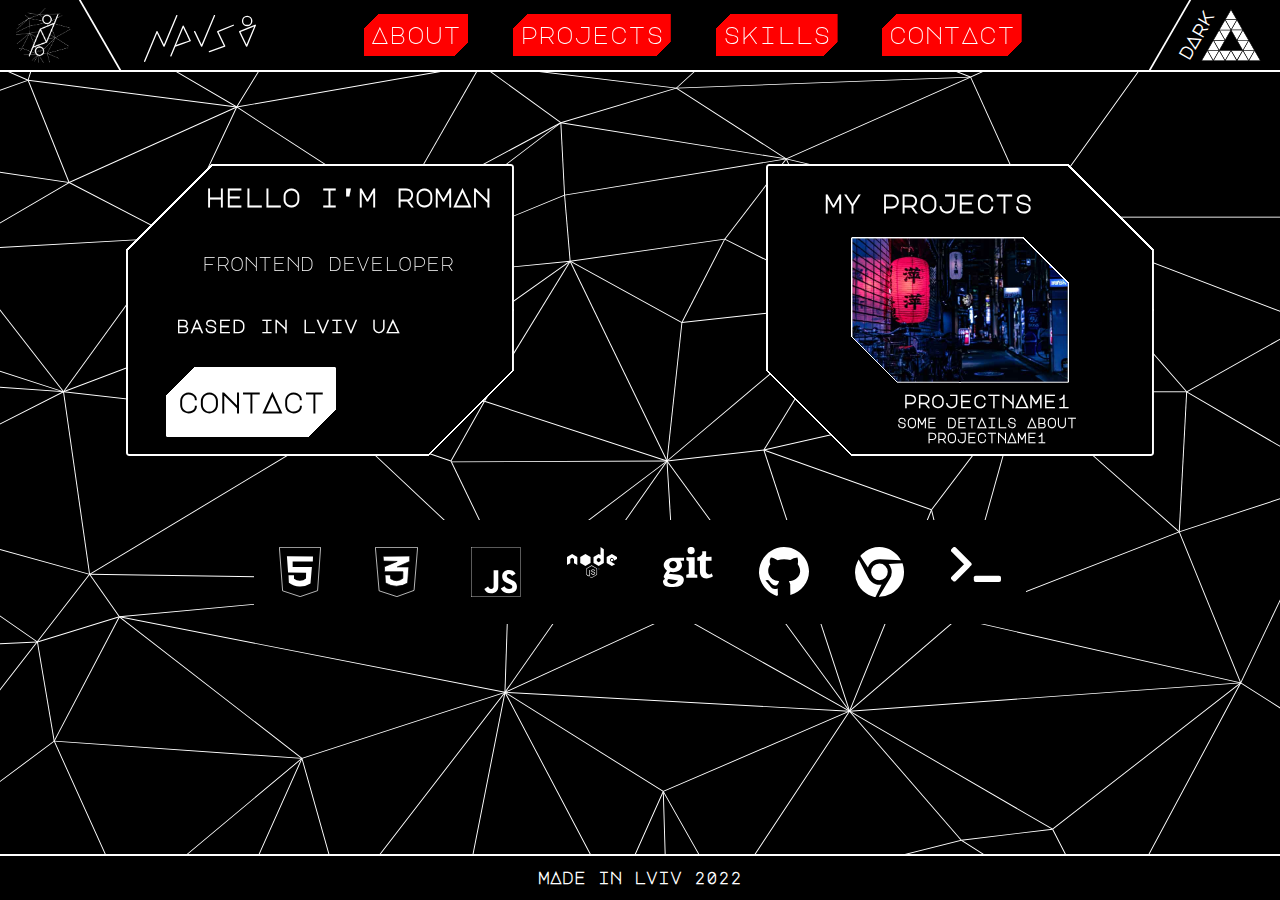
<file: index.html>
<!DOCTYPE html>
<html lang="en">
<head>
    <meta charset="UTF-8">
    <meta http-equiv="X-UA-Compatible" content="IE=edge">
    <meta name="viewport" content="width=device-width, initial-scale=1.0">
    <link href="https://fonts.googleapis.com/css2?family=Major+Mono+Display&display=swap" rel="stylesheet">
    <link href="https://fonts.googleapis.com/css2?family=IBM+Plex+Mono:ital,wght@0,100;0,200;0,300;0,400;0,500;0,600;0,700;1,100;1,200;1,300;1,400;1,500;1,600;1,700&display=swap" rel="stylesheet">
    <link href="https://fonts.googleapis.com/css2?family=Space+Mono:ital,wght@0,400;0,700;1,400;1,700&display=swap" rel="stylesheet">
    <link rel="stylesheet" href="resources/styles/normalize.css">
    <link rel="stylesheet" href="resources/styles/styles.css">
    <link rel="shortcut icon" href="resources/images/portfolio-triangle-05.svg"/>
    <title>navsi</title>
    <script src="https://ajax.googleapis.com/ajax/libs/jquery/3.6.0/jquery.min.js"></script>
    <script src="scripts/script.js" defer></script>

</head>
<body>

    <!--      HEADER      -->
  <header class="theme-background">
       <!--      LOGO      -->
    <div class="logo-container">
        <a href="#"><div class="logo"></div></a>
        <div id="border-left" class="border-left"></div>
        
        <!-- <h1 class="title">nAVsi</h1> -->
        <div class="logo-title"></div>
    </div>
    <!--      NAVIGATION      -->
    <nav>
        <div id="menu" class="theme-background menu corner-box-menu">
            <div  class="menu-button-container">
                <a class="menu-button buttons corner-nav" style="--top-left:10px; --bottom-right: 10px" ><div class="hamburger"></div>	&nbspmenu</a>
                <!-- <div class="arrow-down"></div> -->
            </div>
            
            <a class="buttons corner-nav" style="--top-left:10px; --bottom-right: 10px"" href="#">About</a>
            <a id="test" class="buttons corner-nav" style="--top-left:10px; --bottom-right: 10px" href="./projects.html">projects</a>
            <a id="skills-button-main" class="buttons corner-nav" style="--top-left:10px; --bottom-right: 10px"" href="#skills-panel">skills</a>
            <a class="buttons corner-nav" style="--top-left:10px; --bottom-right: 10px"" href="./contact.html">contAct</a>
            <!-- <a class="button" href="#">About</a>
            <a class="button" href="#">projects</a>
            <a class="button" href="#">skills</a>
            <a class="button"href="#">contAct</a> -->
        </div>    
    </nav>
   <div>

       <!-- THEME SWITCH -->

        <div class="switch-container">
            <div id="border-right" class="border-right"></div>
            <h2 id="switch-title" class="switch-title">dArk</h2>
            <div id="switch" class="switch"></div>
        </div>
    </div>
  </header>

<!--      MAIN SECTION      -->

  <main>
    
        <div class="boxes">

            <!--      ABOUT      -->

            <div class="theme-background box about corner-box" style="--top-left: 25%; --bottom-right: 25%">
                <h1>hello i'm <span class="dissapear">romAn</span></h1>
                <h2>frontend developer </h2>
                <h3 class="based">based in lviv uA</h3>
                <a  id="inline" class="contact corner-button" style="--top-left:var(--corner);--bottom-right:var(--corner)"  href="#"><h3>contAct</h3></a>
            </div>

            <!--      PROJECTS      -->

            <div class="theme-background box projects corner-box" style="--top-right:25%; --bottom-left: 25%">
                <h2><strong>my projects</strong></h2>
                <div class="projects-container">
                    <div class="pr-arrow left-arrow" id="left-arrow"></div>
                    <div class="project-image-container corner-box"style="--top-right:25%; --bottom-left: 25%">
                        
                        <div class="previous-project"></div>
                       

                            <!--      PROJECTS COLLECTION      -->

                            <a id="link-1" href="#"><div id="pr-1"class="current-project-image corner-box" ></div></a>
                            <a id="link-2" class="hide" href="#"><div id="pr-2" ></div></a>
                            <a id="link-3" class="hide" href="#"><div id="pr-3"></div></a>
                            <a id="link-4" class="hide" href="#"><div id="pr-4"></div></a>
                            <a id="link-5" class="hide" href="#"><div id="pr-5"></div></a>
                        
                        <div class="next-project"></div>
                    </div>
                    <div class="pr-arrow right-arrow" id="right-arrow"></div>
                </div>
                    <!--      PROJECTS NAME & DESCRIPTION      -->
                <div class="text-container">
                     <h3 id="name-1" class="curr-name"><a href="#">projectnAme1</a></h3>
                     <h5 id="desc-1" class="curr-description">some detAils About projectnAme1</h5>
                     <h3 id="name-2" class="hide"><a href="#">projectnAme2</a></h3>
                     <h5 id="desc-2" class="hide">some detAils About projectnAme2</h5>
                     <h3 id="name-3" class="hide"><a href="#">projectnAme3</a></h3>
                     <h5 id="desc-3" class="hide">some detAils About projectnAme3</h5>
                     <h3 id="name-4" class="hide"><a href="#">projectnAme4</a></h3>
                     <h5 id="desc-4" class="hide">some detAils About projectnAme4</h5>
                     <h3 id="name-5" class="hide"><a href="#">projectnAme5</a></h3>
                     <h5 id="desc-5" class="hide">some detAils About projectnAme5</h5>
                    </div>
            </div>
        </div>
    
    <!--      SKILLS      -->
<div class="skills-padding">
         <section class="skills theme-background " id="skills-panel">
            <div class="skill sk-html"></div>
            <div class="skill sk-css"></div>
            <div class="skill sk-js"></div>
            <div class="skill sk-node"></div>
            <div class="skill sk-git"></div>
            <div class="skill sk-github"></div>
            <div class="skill sk-chrome"></div>
            <div class="skill sk-terminal"></div>
         </section>
</div>
</main>    












        <!-- <div class="lines line-1"></div>
        <div class="backline line-1-anim" ></div>
        <div class="lines line-transparent"></div>
    </div>
    <div id="container">
        <div class="box"></div>
        <div class="box"></div>
        <div class="box"></div>
        <div class="box" id="boxie"></div> 
    </div>
 -->
 <footer class=" theme-background ">
    <h4>mAde in lviv 2022</h4>
</footer>
</body>


</html>
</file>
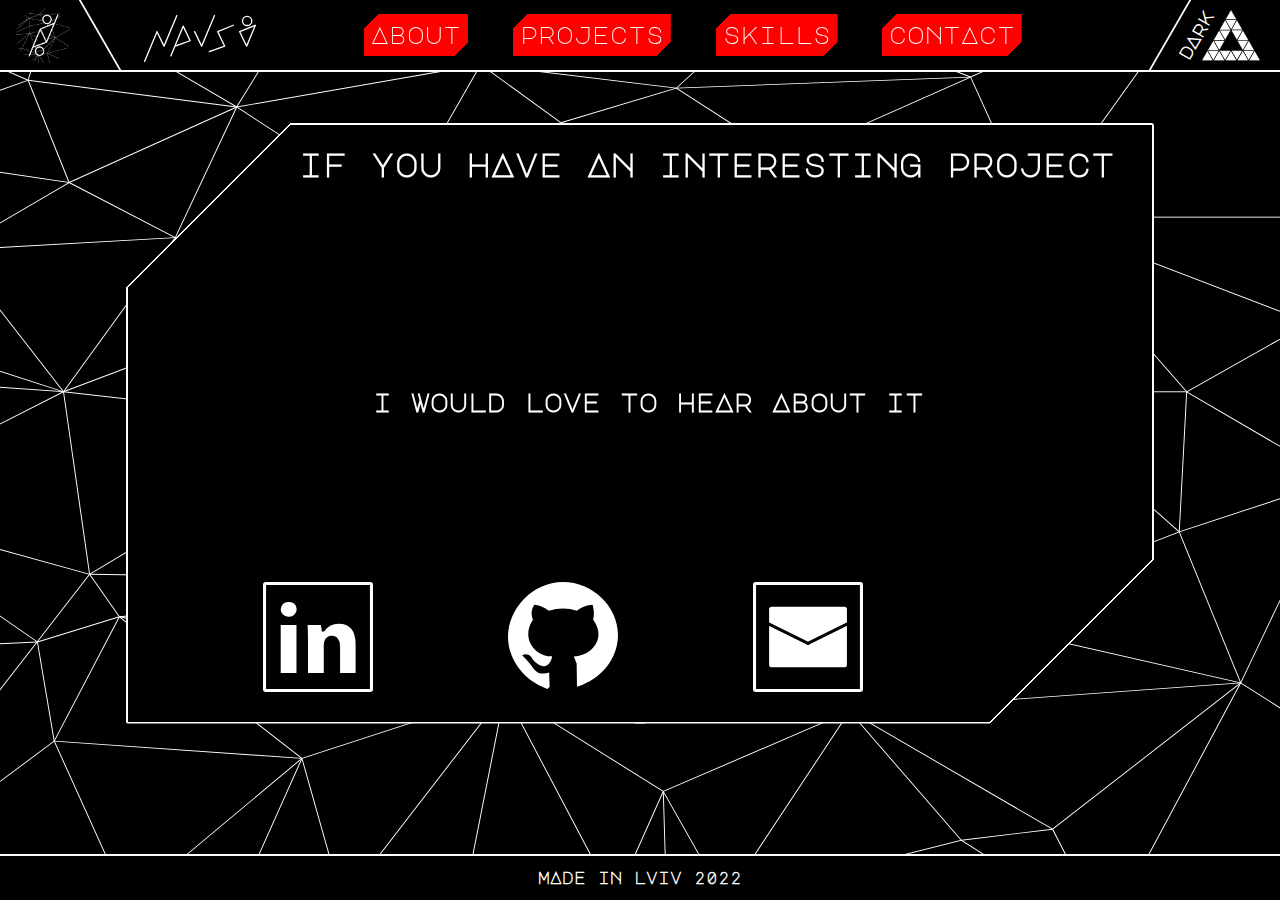
<file: contact.html>
<!DOCTYPE html>
<html lang="en">
<head>
    <meta charset="UTF-8">
    <meta http-equiv="X-UA-Compatible" content="IE=edge">
    <meta name="viewport" content="width=device-width, initial-scale=1.0">
    <link href="https://fonts.googleapis.com/css2?family=Major+Mono+Display&display=swap" rel="stylesheet">
    <link href="https://fonts.googleapis.com/css2?family=IBM+Plex+Mono:ital,wght@0,100;0,200;0,300;0,400;0,500;0,600;0,700;1,100;1,200;1,300;1,400;1,500;1,600;1,700&display=swap" rel="stylesheet">
    <link href="https://fonts.googleapis.com/css2?family=Space+Mono:ital,wght@0,400;0,700;1,400;1,700&display=swap" rel="stylesheet">
    <link rel="stylesheet" href="resources/styles/normalize.css">
    <link rel="stylesheet" href="resources/styles/styles.css">
    <link rel="shortcut icon" href="resources/images/portfolio-triangle-05.svg"/>
    <title>Contact</title>
    <script src="https://ajax.googleapis.com/ajax/libs/jquery/3.6.0/jquery.min.js"></script>
    <script src="scripts/script.js" defer></script>

</head>
<body>

    <!--      HEADER      -->
  <header>
       <!--      LOGO      -->
    <div class="logo-container">
        <a href="./index.html"><div class="logo"></div></a>
        <div id="border-left" class="border-left"></div>
        
        <!-- <h1 class="title">nAVsi</h1> -->
        <div class="logo-title"></div>
    </div>
    <!--      NAVIGATION      -->
    <nav>
        <div id="menu" class="menu corner-box-menu">
            <div  class="menu-button-container">
                <a class="menu-button buttons corner-nav" style="--top-left:10px; --bottom-right: 10px" ><div class="hamburger"></div>	&nbspmenu</a>
                <!-- <div class="arrow-down"></div> -->
            </div>
            
            <a class="buttons corner-nav" style="--top-left:10px; --bottom-right: 10px"" href="./index.html">About</a>
            <a class="buttons corner-nav" style="--top-left:10px; --bottom-right: 10px" href="./projects.html">projects</a>
            <a id="skills-button-projects" class="buttons corner-nav" style="--top-left:10px; --bottom-right: 10px"" href="./index.html">skills</a>
            <a class="buttons corner-nav" style="--top-left:10px; --bottom-right: 10px"" href="#">contAct</a>
            <!-- <a class="button" href="#">About</a>
            <a class="button" href="#">projects</a>
            <a class="button" href="#">skills</a>
            <a class="button"href="#">contAct</a> -->
        </div>    
    </nav>
   <div>

       <!-- THEME SWITCH -->

       <div class="switch-container">
        <div id="border-right" class="border-right"></div>
        <h2 id="switch-title" class="switch-title">dArk</h2>
        <div id="switch" class="switch"></div>
    </div>
    </div>
  </header>

<!--      MAIN SECTION      -->

  <main class="contact-main">
    <div class="margin"> </div>
    <div class="contact-box corner-box" style="--top-left: 20%; --bottom-right: 20%">
        <h1>if you hAve An interesting project</h1>
        <h2>i would love to heAr About it</h2>

        <div class="contact-container">
            <a href="#"><div class="contact-box-image linked-in"></div></a>
            <a href="https://github.com/kutsen-rom"><div id="github-link" class="contact-box-image sk-github"></div></a>
            <a href="#"><div class="contact-box-image mail"></div></a>
        </div>
    </div>
    
     
   
</main>    

<footer class="contact-footer">
    <h4>mAde in lviv 2022</h4>
</footer>









</body>
</html>
</file>
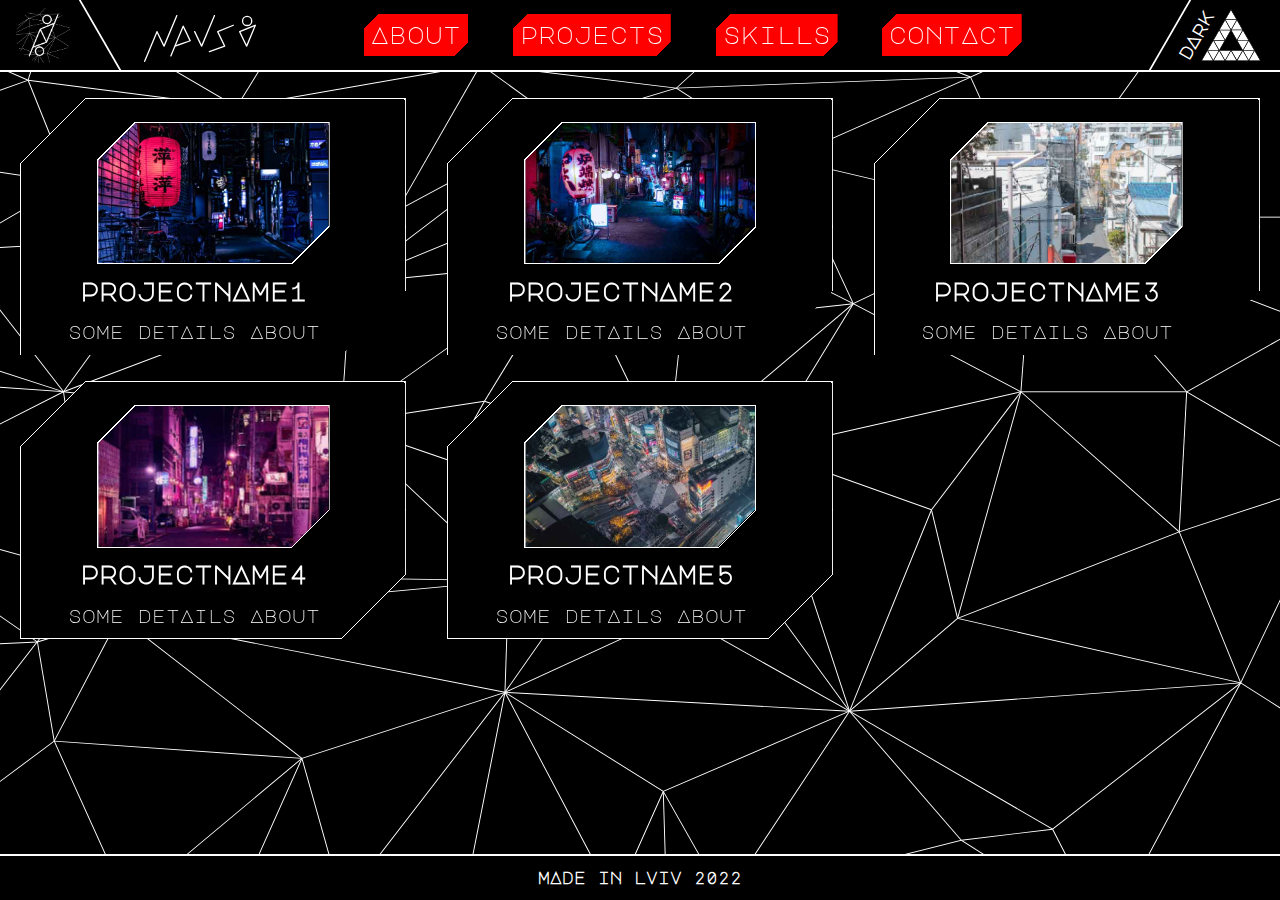
<file: projects.html>
<!DOCTYPE html>
<html lang="en">
<head>
    <meta charset="UTF-8">
    <meta http-equiv="X-UA-Compatible" content="IE=edge">
    <meta name="viewport" content="width=device-width, initial-scale=1.0">
    <link href="https://fonts.googleapis.com/css2?family=Major+Mono+Display&display=swap" rel="stylesheet">
    <link href="https://fonts.googleapis.com/css2?family=IBM+Plex+Mono:ital,wght@0,100;0,200;0,300;0,400;0,500;0,600;0,700;1,100;1,200;1,300;1,400;1,500;1,600;1,700&display=swap" rel="stylesheet">
    <link href="https://fonts.googleapis.com/css2?family=Space+Mono:ital,wght@0,400;0,700;1,400;1,700&display=swap" rel="stylesheet">
    <link rel="stylesheet" href="resources/styles/normalize.css">
    <link rel="stylesheet" href="resources/styles/styles.css">
    <link rel="shortcut icon" href="resources/images/portfolio-triangle-05.svg"/>
    <title>Projects</title>
    <script src="scripts/script.js" defer></script>
   
</head>
<body>
      <!--      HEADER      -->
  <header class=" theme-background ">
    <!--      LOGO      -->
 <div class="logo-container">
     <a href="./index.html"><div class="logo"></div></a>
     <div id="border-left" class="border-left"></div>
     
     <!-- <h1 class="title">nAVsi</h1> -->
     <div id="skills-panel" class="logo-title"></div>
 </div>
 <!--      NAVIGATION      -->
<nav>
    <div id="menu" class="menu corner-box-menu">
        <div  class="menu-button-container">
            <a class="menu-button buttons corner-nav" style="--top-left:10px; --bottom-right: 10px" ><div class="hamburger"></div>	&nbspmenu</a>
            <!-- <div class="arrow-down"></div> -->
        </div>
        
        <a class="buttons corner-nav" style="--top-left:10px; --bottom-right: 10px"" href="./index.html">About</a>
        <a class="buttons corner-nav" style="--top-left:10px; --bottom-right: 10px" href="#">projects</a>
        <a id="skills-button-projects" class="buttons corner-nav" style="--top-left:10px; --bottom-right: 10px"" href="./index.html">skills</a>
        <a class="buttons corner-nav" style="--top-left:10px; --bottom-right: 10px"" href="./contact.html">contAct</a>
        <!-- <a class="button" href="#">About</a>
        <a class="button" href="#">projects</a>
        <a class="button" href="#">skills</a>
        <a class="button"href="#">contAct</a> -->
    </div>    
</nav>
<div>

    <!-- THEME SWITCH -->

    <div class="switch-container">
        <div id="border-right" class="border-right"></div>
        <h2 id="switch-title" class="switch-title">dArk</h2>
        <div id="switch" class="switch"></div>
    </div>
 </div>
</header>


    <main>
        <div  class="projects-main-section">
        <div class=" theme-background pr-page-box corner-box-projects" style="--top-left: 20%; --bottom-right: 20%"">
            <div class="pr-page-container corner-box-project">
                <a href="#">
                    <div id="pr-1"class="current-project-image corner-box" ></div>
                    
               </a>
            </div>
            <a href="#"><h2>projectnAme1</h2></a>
                    <h3>some detAils About </h3>
        </div>

        <div class=" theme-background pr-page-box corner-box-projects" style="--top-left: 20%; --bottom-right: 20%"">
            <div class="pr-page-container corner-box-project">
                <a href="#">
                    <div id="pr-2"class="current-project-image corner-box" ></div>
                    
               </a>
            </div>
            <a href="#"><h2>projectnAme2</h2></a>
                    <h3>some detAils About </h3>
        </div>

        <div class=" theme-background pr-page-box corner-box-projects" style="--top-left: 20%; --bottom-right: 20%"">
            <div class="pr-page-container corner-box-project">
                <a href="#">
                    <div id="pr-3"class="current-project-image corner-box" ></div>
                    
               </a>
            </div>
            <a href="#"><h2>projectnAme3</h2></a>
                    <h3>some detAils About </h3>
        </div>

        <div class=" theme-background pr-page-box corner-box-projects" style="--top-left: 20%; --bottom-right: 20%"">
            <div class="pr-page-container corner-box-project">
                <a href="#">
                    <div id="pr-4"class="current-project-image corner-box" ></div>
                    
               </a>
            </div>
            <a href="#"><h2>projectnAme4</h2></a>
                    <h3>some detAils About </h3>
        </div>

        <div class=" theme-background pr-page-box corner-box-projects" style="--top-left: 20%; --bottom-right: 20%"">
            <div class="pr-page-container corner-box-project">
                <a href="#">
                    <div id="pr-5"class="current-project-image corner-box" ></div>
                    
               </a>
            </div>
            <a href="#"><h2>projectnAme5</h2></a>
                    <h3>some detAils About </h3>
        </div>

<!--      HIDDEN      -->

        <div class=" theme-background hidden pr-page-box corner-box-projects" style="--top-left: 20%; --bottom-right: 20%">
            <div class="pr-page-container corner-box">
                <a href="#">
                    <div id="pr-5"class="current-project-image corner-box" ></div>
                    
               </a>
            </div>
            <a href="#"><h2>projectnAme5</h2></a>
                    <h3>some detAils About </h3>
        </div>

    </div>




        

         <!-- <div class="pr-page-container">
             <a id="link-1" href="#">
                 <div id="pr-1"class="current-project-image corner-box" ></div>
                 <h2>projectnAme1</h2>
            </a>
        </div> -->
         <!-- <div class="pr-page-container"><a id="link-2"  href="#"><div class="current-project-image" id="pr-2" ></div></a></div>
         <div class="pr-page-container"><a id="link-3"  href="#"><div class="current-project-image" id="pr-3"></div></a></div>
         <div class="pr-page-container"><a id="link-4"  href="#"><div class="current-project-image" id="pr-4"></div></a></div>
         <div class="pr-page-container"><a id="link-5"  href="#"><div class="current-project-image" id="pr-5"></div></a></div> -->

    </main>


    <footer class=" theme-background ">
        <h4>mAde in lviv 2022</h4>
    </footer>

</body>
</html>
</file>
<file: resources/styles/styles.css>
/* html {
    cursor: url("../images/curosr-classic-1-06.cur"), default;
} */
html {
    --main-color: black;
    --secondary-color: white;
}

html[data-theme="light"] {
    --main-color: white;
    --secondary-color: black;
}

html[data-theme="gold"] {
    --main-color: black;
    --secondary-color: #DBA828;
}

html,
body {
  height: 100%;
--corner: 20px;
}

:target {
    scroll-margin-top: 70px;
}

*::selection {
    background: var(--secondary-color);
    color: var(--main-color);
}

::-webkit-scrollbar {
    background-color: var(--main-color);
}

::-webkit-scrollbar-thumb {
    border: 1px solid var(--secondary-color);
    border-right: 2px solid var(--secondary-color); 
}

::-webkit-scrollbar-thumb:hover {
    border: 2px solid var(--secondary-color);
    border-right: 3px solid var(--secondary-color);
}

::-webkit-scrollbar-thumb:active {
    border: 1px solid var(--secondary-color);
    border-right: 2px solid var(--secondary-color);
}

body {
    /* background-attachment: fixed; */
    font-family: 'Major Mono Display', monospace;
    color: var(--secondary-color);
    display: flex;
    flex-direction: column;
    background-image: url(../images/background-12.svg);
    background-repeat: no-repeat;
    background-position: center;
    background-size: 120%;
    color: var(--secondary-color); 
    animation: background 300s infinite linear;
    }

header {
    height: 70px;
    background-color: var(--main-color);
    border-bottom: 2px solid var(--secondary-color);
    display: flex;
    align-items: center;
    justify-content: space-between;
    position: sticky;
    top: 0;
    z-index: 1;
}

footer {
    background-color: var(--main-color);
    border-top: 2px solid var(--secondary-color);
    padding: 1% 0;
    margin-top: auto;
}

nav {
    width: 100%;
    margin-right: 10.5%;
    font-size: 2rem;
    display: flex;
    justify-content: space-around;
}

.menu {
    width: 83%;
    display: flex;
    align-items: center;
    justify-content: space-around;
    height: 100%;
}

.menu-button{
    display: none;
}

.arrow-down {
    background-image: url(../images/arrow-down-classic-36.svg);
    width: 10px;
    height: 10px;
    background-repeat: no-repeat;
}
    
h1, h2, h4, h5, h6{
    text-align: center;
}

h4 {
    margin: 0;
}

h1 {
    margin-left: 5rem;
    font-size: 2rem;
}

main h2 {
    margin-top: 2.5rem;
    font-size: 1.6rem;
    margin-left: 1rem;
}

.based {
    margin-top: 2.5rem;
    margin-left: 3rem;
}

.projects h2 {
    font-size: 2rem;
    margin: 1rem 4rem 0 0;
}
h2 {
    font-weight: 400;
}

a {
    text-decoration: none;
    color: var(--secondary-color);
}

.title {
    font-size: 3rem;
}

.boxes {
    height: 30vw;
    width: 100%;
    display: flex;
    justify-content: space-around;
    align-items: flex-end;
    flex-wrap: wrap;
}

.boxes-container {
    display: flex;
}

.logo-container {
    display: flex;
    align-items: center;
    width: 20%;
    height: 70px;  
}

/*    EXPERIMENTAL  CORNERS   */
.corner-nav {
    --all:0px;
    --b: var(--secondary-color);
 
    background:
       linear-gradient( 135deg, var(--b) 0 calc(var(--top-left,var(--all)) + 0px)    ,transparent 0) top left    /50% 50%,
       var(--img,red);
    background-origin:border-box;
    background-repeat:no-repeat;
    -webkit-mask:
       linear-gradient(  45deg, transparent 0 var(--bottom-left,var(--all)) ,var(--secondary-color) 0) bottom left,
       linear-gradient( -45deg, transparent 0 var(--bottom-right,var(--all)),var(--secondary-color) 0) bottom right,
       linear-gradient( 135deg, transparent 0 var(--top-left,var(--all))    ,var(--secondary-color) 0) top left,
       linear-gradient(-135deg, transparent 0 var(--top-right,var(--all))   ,var(--secondary-color) 0) top right;
       mask:
       linear-gradient(  45deg, transparent 0 var(--bottom-left,var(--all)) ,var(--secondary-color) 0) bottom left,
       linear-gradient( -45deg, transparent 0 var(--bottom-right,var(--all)),var(--secondary-color) 0) bottom right,
       linear-gradient( 135deg, transparent 0 var(--top-left,var(--all))    ,var(--secondary-color) 0) top left,
       linear-gradient(-135deg, transparent 0 var(--top-right,var(--all))   ,var(--secondary-color) 0) top right;
     -webkit-mask-size:50.5% 50.5%;
     mask-size:50.5% 50.5%;
     -webkit-mask-repeat:no-repeat;
     mask-repeat:no-repeat;
}

.corner-button {
        --all:0px;
        --b: var(--secondary-color); 
        background:
          
           linear-gradient( -45deg, var(--b) 0 calc(var(--bottom-right,var(--all)) + 1px),transparent 0) bottom right/50% 50%,
           linear-gradient( 135deg, var(--b) 0 calc(var(--top-left,var(--all)) + 2.5px)    ,transparent 0) top left    /50% 50%,
          
           var(--img,red);
        background-origin:border-box;
        background-repeat:no-repeat;
        -webkit-mask:
           linear-gradient(  45deg, transparent 0 var(--bottom-left,var(--all)) ,var(--secondary-color) 0) bottom left,
           linear-gradient( -45deg, transparent 0 var(--bottom-right,var(--all)),var(--secondary-color) 0) bottom right,
           linear-gradient( 135deg, transparent 0 var(--top-left,var(--all))    ,var(--secondary-color) 0) top left,
           linear-gradient(-135deg, transparent 0 var(--top-right,var(--all))   ,var(--secondary-color) 0) top right;
           mask:
           linear-gradient(  45deg, transparent 0 var(--bottom-left,var(--all)) ,var(--secondary-color) 0) bottom left,
           linear-gradient( -45deg, transparent 0 var(--bottom-right,var(--all)),var(--secondary-color) 0) bottom right,
           linear-gradient( 135deg, transparent 0 var(--top-left,var(--all))    ,var(--secondary-color) 0) top left,
           linear-gradient(-135deg, transparent 0 var(--top-right,var(--all))   ,var(--secondary-color) 0) top right;
         -webkit-mask-size:50.5% 50.5%;
         mask-size:50.5% 50.5%;
         -webkit-mask-repeat:no-repeat;
         mask-repeat:no-repeat;
  }

  .corner-box {
    --all:0px;
    --b:var(--secondary-color);
    
    background:
       linear-gradient(  45deg, var(--b) 0 calc(var(--bottom-left,var(--all)) + 2px) ,transparent 0) bottom left /50% 50%,
       linear-gradient( -45deg, var(--b) 0 calc(var(--bottom-right,var(--all)) + 2px),transparent 0) bottom right/50% 50%,
       linear-gradient( 135deg, var(--b) 0 calc(var(--top-left,var(--all)) + 2.5px)    ,transparent 0) top left    /50% 50%,
       linear-gradient(-135deg, var(--b) 0 calc(var(--top-right,var(--all)) + 2.5px)   ,transparent 0) top right   /50% 50%,
       var(--img,var(--main-color));
    background-origin:border-box;
    background-repeat:no-repeat;
    -webkit-mask:
       linear-gradient(  45deg, transparent 0 var(--bottom-left,var(--all)) ,var(--secondary-color) 0) bottom left,
       linear-gradient( -45deg, transparent 0 var(--bottom-right,var(--all)),var(--secondary-color) 0) bottom right,
       linear-gradient( 135deg, transparent 0 var(--top-left,var(--all))    ,var(--secondary-color) 0) top left,
       linear-gradient(-135deg, transparent 0 var(--top-right,var(--all))   ,var(--secondary-color) 0) top right;
       mask:
       linear-gradient(  45deg, transparent 0 var(--bottom-left,var(--all)) ,var(--secondary-color) 0) bottom left,
       linear-gradient( -45deg, transparent 0 var(--bottom-right,var(--all)),var(--secondary-color) 0) bottom right,
       linear-gradient( 135deg, transparent 0 var(--top-left,var(--all))    ,var(--secondary-color) 0) top left,
       linear-gradient(-135deg, transparent 0 var(--top-right,var(--all))   ,var(--secondary-color) 0) top right;
     -webkit-mask-size:50.5% 50.5%;
     mask-size:50.5% 50.5%;
     -webkit-mask-repeat:no-repeat;
     mask-repeat:no-repeat;
  }

  .corner-box-projects {
    --all:0px;
    --b:var(--secondary-color);
    
    background:
       linear-gradient(  45deg, var(--b) 0 calc(var(--bottom-left,var(--all)) + 2px) ,transparent 0) bottom left /50% 50%,
       linear-gradient( -45deg, var(--b) 0 calc(var(--bottom-right,var(--all)) + 1px),transparent 0) bottom right/50% 50%,
       linear-gradient( 135deg, var(--b) 0 calc(var(--top-left,var(--all)) + 1.5px)    ,transparent 0) top left    /50% 50%,
       linear-gradient(-135deg, var(--b) 0 calc(var(--top-right,var(--all)) + 2.5px)   ,transparent 0) top right   /50% 50%,
       var(--img,var(--main-color));
    background-origin:border-box;
    background-repeat:no-repeat;
    -webkit-mask:
       linear-gradient(  45deg, transparent 0 var(--bottom-left,var(--all)) ,var(--secondary-color) 0) bottom left,
       linear-gradient( -45deg, transparent 0 var(--bottom-right,var(--all)),var(--secondary-color) 0) bottom right,
       linear-gradient( 135deg, transparent 0 var(--top-left,var(--all))    ,var(--secondary-color) 0) top left,
       linear-gradient(-135deg, transparent 0 var(--top-right,var(--all))   ,var(--secondary-color) 0) top right;
       mask:
       linear-gradient(  45deg, transparent 0 var(--bottom-left,var(--all)) ,var(--secondary-color) 0) bottom left,
       linear-gradient( -45deg, transparent 0 var(--bottom-right,var(--all)),var(--secondary-color) 0) bottom right,
       linear-gradient( 135deg, transparent 0 var(--top-left,var(--all))    ,var(--secondary-color) 0) top left,
       linear-gradient(-135deg, transparent 0 var(--top-right,var(--all))   ,var(--secondary-color) 0) top right;
     -webkit-mask-size:50.5% 50.5%;
     mask-size:50.5% 50.5%;
     -webkit-mask-repeat:no-repeat;
     mask-repeat:no-repeat;
  }

  .corner-box-project {
    --all:0px;
    --b:var(--secondary-color);
    
    background:
       linear-gradient(  45deg, var(--b) 0 calc(var(--bottom-left,var(--all)) + 2px) ,transparent 0) bottom left /50% 50%,
       linear-gradient( -45deg, var(--b) 0 calc(var(--bottom-right,var(--all)) + 1px),transparent 0) bottom right/50% 50%,
       linear-gradient( 135deg, var(--b) 0 calc(var(--top-left,var(--all)) + 2px)    ,transparent 0) top left    /50% 50%,
       linear-gradient(-135deg, var(--b) 0 calc(var(--top-right,var(--all)) + 2.5px)   ,transparent 0) top right   /50% 50%,
       var(--img,var(--main-color));
    background-origin:border-box;
    background-repeat:no-repeat;
    -webkit-mask:
       linear-gradient(  45deg, transparent 0 var(--bottom-left,var(--all)) ,var(--secondary-color) 0) bottom left,
       linear-gradient( -45deg, transparent 0 var(--bottom-right,var(--all)),var(--secondary-color) 0) bottom right,
       linear-gradient( 135deg, transparent 0 var(--top-left,var(--all))    ,var(--secondary-color) 0) top left,
       linear-gradient(-135deg, transparent 0 var(--top-right,var(--all))   ,var(--secondary-color) 0) top right;
       mask:
       linear-gradient(  45deg, transparent 0 var(--bottom-left,var(--all)) ,var(--secondary-color) 0) bottom left,
       linear-gradient( -45deg, transparent 0 var(--bottom-right,var(--all)),var(--secondary-color) 0) bottom right,
       linear-gradient( 135deg, transparent 0 var(--top-left,var(--all))    ,var(--secondary-color) 0) top left,
       linear-gradient(-135deg, transparent 0 var(--top-right,var(--all))   ,var(--secondary-color) 0) top right;
     -webkit-mask-size:50.5% 50.5%;
     mask-size:50.5% 50.5%;
     -webkit-mask-repeat:no-repeat;
     mask-repeat:no-repeat;
  }

  .corner-box-menu {
    --all:0px;
    /* --b:var(--main-color); */

    background:
       linear-gradient(  45deg, var(--b) 0 calc(var(--bottom-left,var(--all)) + 2px) ,transparent 0) bottom left /50% 50%,
       linear-gradient( -45deg, var(--b) 0 calc(var(--bottom-right,var(--all)) + 1px),transparent 0) bottom right/50% 50%,
       linear-gradient( 135deg, var(--b) 0 calc(var(--top-left,var(--all)) + 2px)    ,transparent 0) top left    /50% 50%,
       linear-gradient(-135deg, var(--b) 0 calc(var(--top-right,var(--all)) + 2.5px)   ,transparent 0) top right   /50% 50%,
       var(--img,var(--main-color));
    background-origin:border-box;
    background-repeat:no-repeat;
    -webkit-mask:
       linear-gradient(  45deg, transparent 0 var(--bottom-left,var(--all)) ,var(--secondary-color) 0) bottom left,
       linear-gradient( -45deg, transparent 0 var(--bottom-right,var(--all)),var(--secondary-color) 0) bottom right,
       linear-gradient( 135deg, transparent 0 var(--top-left,var(--all))    ,var(--secondary-color) 0) top left,
       linear-gradient(-135deg, transparent 0 var(--top-right,var(--all))   ,var(--secondary-color) 0) top right;
       mask:
       linear-gradient(  45deg, transparent 0 var(--bottom-left,var(--all)) ,var(--secondary-color) 0) bottom left,
       linear-gradient( -45deg, transparent 0 var(--bottom-right,var(--all)),var(--secondary-color) 0) bottom right,
       linear-gradient( 135deg, transparent 0 var(--top-left,var(--all))    ,var(--secondary-color) 0) top left,
       linear-gradient(-135deg, transparent 0 var(--top-right,var(--all))   ,var(--secondary-color) 0) top right;
     -webkit-mask-size:50.5% 50.5%;
     mask-size:50.5% 50.5%;
     -webkit-mask-repeat:no-repeat;
     mask-repeat:no-repeat;
  }

/*    END OF EXPERIMENTAL    */

.logo {
    margin-left: 1rem;
    width: 55px;
    height: 55px;
    background-image: url(../images/Title.png);
    background-repeat: no-repeat;
    background-position: center;
    background-size: cover;
    animation: pulsate 8s linear 1s infinite;
}

.logo-title {
    background-image: url(../images/logo-title-23.svg);
    background-repeat: no-repeat;
    width: 140px;
    height: 70px;
    margin-top: 10px;
    margin-left: 23px;
}

.border-left {
    transform: skew(30deg);
    margin: 0 20px;
    width: 10px;
    border-right: 2px solid var(--secondary-color);
    height: 70px;
}

.border-right {
    transform: skew(-30deg);
   position: absolute;
   margin-right: 100px;
    width: 10px;
    border-right: 2px solid var(--secondary-color);
    height: 70px;
}

/* .button {
    padding: 5px;
    animation: navi 0.3s forwards;
    transform: skew(30deg);
    position: relative;
    border: 2px solid transparent;
}

.button:hover {
    animation: uncontact 0.3s forwards;
} */

.buttons {
    padding: 5px;
    /* animation: navis 0.3s forwards; */
    border: 2px solid transparent;
}

/* .buttons:hover {
    animation: uncontacts 0.3s forwards;
} */

.box {
    border: 2px solid var(--secondary-color);
    border-radius: 3px;
    background-color: var(--main-color);
    width: 30%;
    height: 75%;
}


.switch-container {
    display: flex;
    width: 130px;
    justify-content: space-around;
    align-items: center;
}

.switch {
    background-image: url(../images/portfolio-triangle-05.svg);
    width: 60px;
    height: 60px;
  margin-left: -60px;;
  background-repeat: no-repeat;
  animation: switch-unchange 0.3s forwards;
}

.switch-title {
    font-weight: bold;
    transform: rotate(300deg);
    font-size: 1.1rem;
}

/* .switch:hover {
    background-repeat: no-repeat;
    animation: switch-change 0.3s forwards;
    cursor: pointer;
}

.switch:active {
    animation: switch-rotate 0.3s forwards;
} */

.contact {
border: 2px solid var(--secondary-color);
background-color: var(--secondary-color);
color: var(--main-color);
width: 150px;
height: 50px;
border-radius: 1px;
padding: 0.5rem;
text-decoration: none;
font-size: 1.5rem;
font-weight: 900;
margin-top: 8%;
margin-left: 10%;
display: flex;
align-items: center;
justify-content: center;
/* animation: uncontact 0.3s forwards; */
}

/* .contact:hover {
   animation: contact 0.2s forwards;
}

.contact:active {
   transform: scale(0.95);
} */

.dissapear {
    animation: diss 3s infinite ease-in;
}

/*     PROJECTS     */

.projects-container {
    margin-top: 5%;
    width: 100%;
    height: 50%;
    display: flex;
    align-items: center;
    justify-content: space-around;
}

.project-image-container {
    width: 56.25%;
    height: 100%;
    background-color: var(--secondary-color);
    background-size: cover;
    border: 0.96px solid var(--secondary-color);
    border-radius: 1px;
    display: flex;
    align-items: center;
}

.previous-project {
    width: 0%;
    height: 0%;
}

.projects a {
    width: 100%;
    height: 100%;
}

.current-project-image {
    width: 100%;
    height: 100%;
    background-repeat: no-repeat;
    background-size: cover;
    background-position: center; 
}

#pr-1 {
    background-image: url(../images/downsample-28.jpg);
}

#pr-2 {
    background-image: url(../images/downsample-30.jpg);
}

#pr-3 {
    background-image: url(../images/downsample-33.jpg);
}

#pr-4 {
    background-image: url(../images/downsample-34.jpg);
}

#pr-5 {
    background-image: url(../images/downsample-35.jpg);
}

.curr-name {
    width: 50%;
    margin-left: 32%;
    text-align: center;
    margin-bottom: 0;
    overflow: hidden;
}

.curr-description {
    width: 70%;
    margin-left: 22%;
    margin-top: 4%;
    overflow: hidden;
}

.hide {
    display: none;
    overflow: hidden;
}

.text-container {
    display: flex;
   flex-direction: column;
   user-select: none;
}

.next-project {
    width: 0%;
    height: 0%;
}

.pr-arrow {
    width: 10%;
    height: 40%;
    background-repeat: no-repeat;
    background-position: center;
    background-size: 100%;
    cursor: pointer;
}

.left-arrow {
    animation: left-arrow-unhover 0.3s forwards;
}

.left-arrow:hover {
    animation: left-arrow-hover 0.3s forwards; 
}

.left-arrow:active {
    animation: left-arrow-active .1s forwards linear; 
}

.right-arrow {
    animation: right-arrow-unhover 0.3s forwards;
}

.right-arrow:hover {
    animation: right-arrow-hover 0.3s forwards;  
}

.right-arrow:active {
    animation: right-arrow-active .1s forwards linear;   
}

/*      SKILLS      */

.skills {
    display: flex;
    width: 60%;
    background-color: var(--main-color);
    height: 100px;
    align-items: center;
    margin: 5% auto;
    justify-content: space-around;
    border: 2px solid transparent;
    border-radius: 1px;
}



.skill {
    width: 50px;
    height: 50px;
    background-repeat: no-repeat;
}

.skills-padding {
    margin-bottom: 1.5%;
}

.sk-html {
    background-image: url(../images/skill-html-classic-box-07.svg); 
}

.sk-css {
    background-image: url(../images/skill-classic-09.svg)
}

.sk-js {
    background-image: url(../images/skill-classic-11.svg)
}

.sk-node {
    background-image: url(../images/skill-14.svg)
}

.sk-git {
    background-image: url(../images/skill-16.svg)
}

.sk-github {
    background-image: url(../images/skill-18.svg)
}

.sk-chrome {
    background-image: url(../images/skill-20.svg)
}

.sk-terminal {
    background-image: url(../images/skill-22.svg)
}

/*      PROJECTS PAGE      */

.projects-main-section {
    padding-top: 2%;
    display: flex;
    justify-content: space-around;
    flex-wrap: wrap;
}

.pr-page-container {
    margin-top: 5%;
    width: 60%;
    height: 55%;
    border: 1px solid var(--secondary-color);
}

.pr-page-box {
    width: 30%;
    height: 20vw;
    margin-bottom: 2%;
    background-color: var(--main-color);
    border: 1px solid var(--secondary-color);
    display: flex;
    justify-content: center;
    flex-direction: column;
    align-items: center;
}

.pr-page-box a,
.pr-page-box h2 {
    margin: 2% 10% 0 0;
    font-weight: bold;
}
.pr-page-box h3 {
    margin: 4% 10% 2% 0;
    font-weight: 400;
}

.hidden {
    visibility: hidden;
}

/*      CONTACT PAGE      */

.contact-main {
    height: 83.9vh;
}

.margin {
    padding-top: 4%;
}

.contact-box {
    background-color: var(--main-color);
    width: 80%;
    height: 79%;
    margin: auto;
    border: 2px solid var(--secondary-color);
    border-radius: 2px;
    display: flex;
    flex-direction: column;
    justify-content: space-between;
}

.contact-main h1 {
    margin-left: 13%;
    margin-top: 2%;
}

.contact-main h2 {
    font-weight: bold;;
}

.contact-container {
    width: 85%;
    height: 20%;
    display: flex;
    justify-content: space-evenly;
    align-items: space-between;
    margin-bottom: 2%;
}

.contact-box a {
    width: 110px;
    height: 100%;
}

.contact-box-image {
    width: 100%;
    height: 100%;
    background-repeat: no-repeat;
}

.linked-in {
    background-image: url(../images/linkedin-classic.svg);
}

.mail {
    background-image: url(../images/mail-classic.svg);
}

/*     ANIMATION     */

@keyframes background {
    0% {
        background-position: center;
    }

    25% {
        background-position: right;
    }

    50% {
        background-position: center;
    }

    75% {
        background-position: left;
    }

    100% {
        background-position: center;
    }
}

@keyframes switch-rotate {
0% {
    background-image: url(../images/switch-hover-04.svg);
}

    100% {
        background-image: url(../images/switch-hover-04.svg);
        transform: rotate(240deg);
        transform-origin: 50% 66%;
        margin-bottom: 7px;
    }
}

@keyframes switch-rotate-light {
    0% {
        background-image: url(../images/light-theme/switch-light-hover-39.svg);
    }
    
        100% {
            background-image: url(../images/light-theme/switch-light-hover-39.svg);
            transform: rotate(240deg);
            transform-origin: 50% 66%;
            margin-bottom: 7px;
        }
    }

    @keyframes switch-rotate-gold {
        0% {
            background-image: url(../images/gold-theme/switch-gold-hover.svg);
        }
        
            100% {
                background-image: url(../images/gold-theme/switch-gold-hover.svg);
                transform: rotate(240deg);
                transform-origin: 50% 66%;
                margin-bottom: 7px;
            }
        }

@keyframes switch-rotate-2 {
    0% {
        background-image: url(../images/portfolio-classic-triangle-hover-05-05.svg);
    }
    
        100% {
            background-image: url(../images/portfolio-classic-triangle-hover-05-05.svg);
            transform: rotate(240deg);
            transform-origin: 50% 66%;
            margin-bottom: 7px; 
        }
    }

@keyframes switch-unchange {
    0% {
        background-image: url(../images/switch-hover-04.svg);
    }

    100% {
        background-image: url(../images/portfolio-triangle-05.svg);
    }
}

@keyframes switch-change {
    0% {
        background-image: url(../images/portfolio-triangle-05.svg);
    }

    100% {
        background-image: url(../images/switch-hover-04.svg);
    }
}

@keyframes switch-change-light {
    0% {
        background-image: url(../images/light-theme/switch-light-37.svg);
    }

    100% {
        background-image: url(../images/light-theme/switch-light-hover-39.svg);
    }
}

@keyframes switch-unchange-light {
    0% {
        background-image: url(../images/light-theme/switch-light-hover-39.svg);
    }

    100% {
        background-image: url(../images/light-theme/switch-light-37.svg);
    }
}

@keyframes switch-change-gold {
    0% {
        background-image: url(../images/gold-theme/switch-gold.svg);
    }

    100% {
        background-image: url(../images/gold-theme/switch-gold-hover.svg);
    }
}

@keyframes switch-unchange-gold {
    0% {
        background-image: url(../images/gold-theme/switch-gold-hover.svg);
    }

    100% {
        background-image: url(../images/gold-theme/switch-gold.svg);
    }
}
@keyframes navis {
    0% {
        background-color: var(--secondary-color);
        border: 2px solid var(--secondary-color);
        color: var(--main-color);
    }
    100% {
        background-color: var(--main-color);
        border: 2px solid var(--main-color);
        color: var(--secondary-color);
    }
}

@keyframes uncontacts {
    0% {
        background-color: var(--main-color);
        border: 2px solid var(--secondary-color);
        color: var(--secondary-color);
        --all:0px;
        --b: var(--secondary-color);

        background:
          
           linear-gradient( -45deg, var(--b) 0 calc(var(--bottom-right,var(--all)) + 2px),transparent 0) bottom right/50% 50%,
           linear-gradient( 135deg, var(--b) 0 calc(var(--top-left,var(--all)) + 2px)    ,transparent 0) top left    /50% 50%,
          
           var(--img,var(--main-color));
        background-origin:border-box;
        background-repeat:no-repeat;
        -webkit-mask:
           linear-gradient(  45deg, transparent 0 var(--bottom-left,var(--all)) ,var(--secondary-color) 0) bottom left,
           linear-gradient( -45deg, transparent 0 var(--bottom-right,var(--all)),var(--secondary-color) 0) bottom right,
           linear-gradient( 135deg, transparent 0 var(--top-left,var(--all))    ,var(--secondary-color) 0) top left,
           linear-gradient(-135deg, transparent 0 var(--top-right,var(--all))   ,var(--secondary-color) 0) top right;
         -webkit-mask-size:50.5% 50.5%;
         -webkit-mask-repeat:no-repeat;
    }
    
    100% {
        background-color: var(--secondary-color);
        color: var(--main-color);
}}

/* @keyframes navis-light {
    0% {
        background-color: black;
        border: 2px solid black;
        color: white;
    }
    100% {
        background-color: white;
        border: 2px solid white;
        color: black;
    }
}

@keyframes uncontacts-light {
    0% {
        background-color: white;
        border: 2px solid black;
        color: black;
        --all:0px;
        --b: black;

        background:
          
           linear-gradient( -45deg, var(--b) 0 calc(var(--bottom-right,var(--all)) + 2px),transparent 0) bottom right/50% 50%,
           linear-gradient( 135deg, var(--b) 0 calc(var(--top-left,var(--all)) + 2px)    ,transparent 0) top left    /50% 50%,
          
           var(--img,white);
        background-origin:border-box;
        background-repeat:no-repeat;
        -webkit-mask:
           linear-gradient(  45deg, transparent 0 var(--bottom-left,var(--all)) ,#fff 0) bottom left,
           linear-gradient( -45deg, transparent 0 var(--bottom-right,var(--all)),#fff 0) bottom right,
           linear-gradient( 135deg, transparent 0 var(--top-left,var(--all))    ,#fff 0) top left,
           linear-gradient(-135deg, transparent 0 var(--top-right,var(--all))   ,#fff 0) top right;
         -webkit-mask-size:50.5% 50.5%;
         -webkit-mask-repeat:no-repeat;
    }
    
    100% {
        background-color: black;
        color: white;
}} */

@keyframes navi {
    0% {
        background-color: var(--secondary-color);
        outline: 2px solid var(--main-color);
        color: var(--main-color);
    }
    100% {
        background-color: var(--main-color);
        color: var(--secondary-color);
    }
}

@keyframes uncontact {
    0% {
        background-color: var(--main-color);
        outline: 2px solid var(--secondary-color);
        color: var(--secondary-color);
    }
    
    100% {
        background-color: var(--secondary-color);
        color: var(--main-color);
    }
}

@keyframes contact {
    100% {
        background-color: var(--main-color);
        outline: 2px solid var(--secondary-color);
        color: var(--secondary-color);
    }
}

/* @keyframes contact-light {
    100% {
        background-color: white;
        outline: 2px solid black;
        color: black;
    }
}

@keyframes uncontact-light {
    0% {
        background-color: white;
        outline: 2px solid black;
        color: black;
    }
    
    100% {
        background-color: black;
        color: white;
    }
} */

@keyframes diss {
    0% {
        opacity: 1;
    }

    50% {
        opacity: 0;
    }
    100% {
        opacity: 1;
    }
}
@keyframes pulsate {
    25% {
        transform: scale(1.25);
    }

    50% {
        transform: scale(1.0);
    }
}

@keyframes left-arrow-hover {
    0% {
        background-image: url(../images/arrow-classic-left.svg);
    }

    100% {
        background-image: url(../images/light-arrow-left.svg);
    }
}

@keyframes left-arrow-unhover {
    0% {
        background-image: url(../images/light-arrow-left.svg);
    }

    100% {
        background-image: url(../images/arrow-classic-left.svg);
    }
}

@keyframes left-arrow-active {
    0% {
        background-image: url(../images/light-arrow-left.svg);
       position: relative;
        left: 0%;
    }

    50% {
        left: -2%;
    }
    
    100% {
       position: relative;
       left: 0.1%;
       background-image: url(../images/arrow-classic-left.svg);
    }
}

@keyframes right-arrow-hover {
    0% {
        background-image: url(../images/arrow-classic-right.svg);
    }

    100% {
        background-image: url(../images/light-arrow-right.svg);
    }
}

@keyframes right-arrow-unhover {
    0% {
        background-image: url(../images/light-arrow-right.svg);
    }

    100% {
        background-image: url(../images/arrow-classic-right.svg);
    }
}

@keyframes right-arrow-active {
    0% {
        background-image: url(../images/light-arrow-right.svg);
       position: relative;
        right: 0%;
    }

    50% {
        right: -2%; 
    }
    
    100% {
       position: relative;
       right: 0.01%;
       background-image: url(../images/arrow-classic-right.svg);
    }
}

@keyframes left-arrow-hover-light {
    0% {
        background-image: url(../images/light-arrow-left.svg);
    }

    100% {
        background-image: url(../images/arrow-classic-left.svg);
        
    }
}

@keyframes left-arrow-unhover-light {
    0% {
        background-image: url(../images/arrow-classic-left.svg);
    }

    100% {
        background-image: url(../images/light-arrow-left.svg);
        
    }
}

@keyframes left-arrow-active-light {
    0% {
        background-image: url(../images/arrow-classic-left.svg);
        
       position: relative;
        left: 0%;
    }

    50% {
        left: -2%;
    }
    
    100% {
       position: relative;
       left: 0.1%;
       background-image: url(../images/light-arrow-left.svg);
    }
}

@keyframes right-arrow-hover-light {
    0% {
        background-image: url(../images/light-arrow-right.svg);
    }

    100% {
        background-image: url(../images/arrow-classic-right.svg);
     
    }
}

@keyframes right-arrow-unhover-light {
    0% {
        background-image: url(../images/arrow-classic-right.svg);
    }

    100% {
        background-image: url(../images/light-arrow-right.svg);
        
    }
}

@keyframes right-arrow-active-light {
    0% {
       background-image: url(../images/arrow-classic-right.svg);
       position: relative;
        right: 0%;
    }

    50% {
        right: -2%; 
    }
    
    100% {
       position: relative;
       right: 0.01%;
       background-image: url(../images/light-arrow-right.svg);
    }
}

@keyframes left-arrow-hover-gold {
    0% {
        background-image: url(../images/gold-theme/left-arrow-gold.svg);
    }

    100% {
        background-image: url(../images/gold-theme/left-arrow-hover-gold.svg);
        
    }
}

@keyframes left-arrow-unhover-gold {
    0% {
        background-image: url(../images/gold-theme/left-arrow-hover-gold.svg);
    }

    100% {
        background-image: url(../images/gold-theme/left-arrow-gold.svg);
        
    }
}

@keyframes left-arrow-active-gold {
    0% {
        background-image: url(../images/gold-theme/left-arrow-hover-gold.svg);
        
       position: relative;
        left: 0%;
    }

    50% {
        left: -2%;
    }
    
    100% {
       position: relative;
       left: 0.1%;
       background-image: url(../images/gold-theme/left-arrow-hover-gold.svg);
    }
}

@keyframes right-arrow-hover-gold {
    0% {
        background-image: url(../images/gold-theme/right-arrow-gold.svg);
    }

    100% {
        background-image: url(../images/gold-theme/right-arrow-hover-gold.svg);
     
    }
}

@keyframes right-arrow-unhover-gold {
    0% {
        background-image: url(../images/gold-theme/right-arrow-hover-gold.svg);
    }

    100% {
        background-image: url(../images/gold-theme/right-arrow-gold.svg);
        
    }
}

@keyframes right-arrow-active-gold {
    0% {
       background-image: url(../images/gold-theme/right-arrow-hover-gold.svg);
       position: relative;
        right: 0%;
    }

    50% {
        right: -2%; 
    }
    
    100% {
       position: relative;
       right: 0.01%;
       background-image: url(../images/gold-theme/right-arrow-hover-gold.svg);
    }
}

@keyframes skills-accent {
    0% {
        border: 2px solid transparent;
    }

    50% {
        border: 2px solid var(--secondary-color);
    }

    100% {
        border: 2px solid transparent;
    }
}

/* @keyframes skills-accent-light {
    0% {
        border: 2px solid transparent;
    }

    50% {
        border: 2px solid black;
    }

    100% {
        border: 2px solid transparent;
    }
} */

@keyframes linked-in-hover {
    0% {
        background-image: url(../images/linkedin-classic.svg);
    }

    100% {
        background-image: url(../images/linked-in-hover.svg);
    }
}

@keyframes linked-in-unhover {
    0% {
        background-image: url(../images/linked-in-hover.svg);
    }

    100% {
        background-image: url(../images/linkedin-classic.svg);
    }
}

@keyframes mail-hover {
    0% {
        background-image: url(../images/mail-classic.svg);
    }

    100% {
        background-image: url(../images/mail-hover.svg)
    }
}

@keyframes mail-unhover {
    0% {
        background-image: url(../images/mail-hover.svg);
    }

    100% {
        background-image: url(../images/mail-classic.svg);
    }
}

@keyframes github-hover {
    0% {
        background-image: url(../images/skill-18.svg);
    }

    100% {
        background-image: url(../images/github-outline.svg);
    }
}

@keyframes github-unhover {
    0% {
        background-image: url(../images/github-outline.svg);
    }

    100% {
        background-image: url(../images/skill-18.svg);
    }
}

    @keyframes linked-in-light-hover {
        0% {
            background-image: url(../images/light-theme/linked-in-light.svg)
        }

        100% {
            background-image: url(../images/light-theme/linked-in-hover-light.svg);
        }
    }

    @keyframes linked-in-light-unhover {
        0% {
            background-image: url(../images/light-theme/linked-in-hover-light.svg);
        }

        100% {
            background-image: url(../images/light-theme/linked-in-light.svg);
        }
    }

    @keyframes mail-light-hover {
        0% {
            background-image: url(../images/light-theme/mail-light.svg)
        }

        100% {
            background-image: url(../images/light-theme/mail-hover-light.svg);
        }
    }

    @keyframes mail-light-unhover {
        0% {
            background-image: url(../images/light-theme/mail-hover-light.svg);
        }

        100% {
            background-image: url(../images/light-theme/mail-light.svg);
        }
    }

    @keyframes github-light-hover {
        0% {
            background-image: url(../images/light-theme/sk-github-light.svg);
        }

        100% {
            background-image: url(../images/light-theme/github-outline-light.svg);
        }
    }

    @keyframes github-light-unhover {
        0% {
            background-image: url(../images/light-theme/github-outline-light.svg);
        }

        100% {
            background-image: url(../images/light-theme/sk-github-light.svg);
        }
    }

    @keyframes linked-in-gold-hover {
        0% {
            background-image: url(../images/gold-theme/linked-in-gold.svg)
        }

        100% {
            background-image: url(../images/gold-theme/linked-in-hover-gold.svg);
        }
    }

    @keyframes linked-in-gold-unhover {
        0% {
            background-image: url(../images/gold-theme/linked-in-hover-gold.svg);
        }

        100% {
            background-image: url(../images/gold-theme/linked-in-gold.svg);
        }
    }

    @keyframes mail-gold-hover {
        0% {
            background-image: url(../images/gold-theme/mail-gold.svg)
        }

        100% {
            background-image: url(../images/gold-theme/mail-hover-gold.svg);
        }
    }

    @keyframes mail-gold-unhover {
        0% {
            background-image: url(../images/gold-theme/mail-hover-gold.svg);
        }

        100% {
            background-image: url(../images/gold-theme/mail-gold.svg);
        }
    }

    @keyframes github-gold-hover {
        0% {
            background-image: url(../images/gold-theme/sk-github-gold.svg);
        }

        100% {
            background-image: url(../images/gold-theme/github-outline-gold.svg);
        }
    }

    @keyframes github-gold-unhover {
        0% {
            background-image: url(../images/gold-theme/github-outline-gold.svg);
        }

        100% {
            background-image: url(../images/gold-theme/sk-github-gold.svg);
        }
    }
/*      MEDIA QUERIES      */

 @media only screen and (max-width: 1470px) {
    body { 
        background-size: cover;
        background-attachment: fixed;   
    }
    
    .menu {
        width: 90%;
    }

    h1 {
        font-size: 1.8rem;
    }

    main h2 {
        font-size: 1.4rem;
    }

    strong {
        font-size:  1.8rem;
    }

    .curr-description {
        margin-top: 2%;
    }

    .pr-page-box h2 {
      font-size:   1.6rem;
    }
    
    .contact-main h1 {
        font-size: 2rem;
    } 

    .contact-main h2 {
        font-size: 1.6rem;
    } 

   
 }

 @media only screen and (max-width: 1350px) {
    nav  {
        font-size: 1.5rem;
        margin-right: 5%;
    }

    h1 {
        font-size: 1.6rem;
        margin-left: 15%;
    }

    main h2 {
        font-size: 1.2rem;
    }

    strong {
        font-size:  1.6rem;
    }

    .curr-description {
        margin-top: 1%;
    }

    .curr-name {
        margin-top: 2%;
    }

    .logo-title {
        height: 50px;
    }
} 



 @media only screen and (max-width: 1200px) {
    

    .contact-main {
        height: 100vh;
    }

    .based {
        font-size: 1rem;
        margin-left: 5%;
    }

    .pr-page-box h3 {
       font-size: 1.17rem;
    }

    h3 {
        font-size: 1.5rem;
    }

    .contact {
        padding: 1px;
    }

    h1 {
        font-size: 1.4rem;
        margin-left: 15%;
    }

    main h2 {
        font-size: 1rem;
    }

    strong {
        font-size:  1.4rem;
    }

    .curr-description {
        margin-top: 1%;
        font-size: 0.75rem;
    }

    .curr-name {
        margin-top: 2%;
        font-size: 1rem;
    }

    .logo-title {
        height: 50px;
    }

    .projects h2 {
        margin-top: 1%;
    }

    .boxes {
        height: 90%;
    }

    .box {
        width: 40%;
        height: 85%;
    }
} 

@media only screen and (max-width: 950px) {
   nav {
    margin-right: 0%;
   }

   .logo-container {
       width: 100px;
   }

   .logo-title {
       visibility: hidden;
   }
   
   .pr-page-box {
       width: 40%;
       height: 25vw;
   }

   footer {
       font-size: 0.75rem;
   }
} 



@media only screen and (max-width: 820px) {
    nav {
        font-size: 1.2rem;
        margin-left: 10%;
    }
    
    header {
        height: 55px;
    }

    .border-left {
        height: 52px;
    }
    
    .border-right {
        margin-right: 70px;
        height: 52px;
    }

    .logo-container {
        width: 40px;
        height: 40px;   
    }

    .logo {
        width: 40px;
        height: 40px;
    }

    .switch-title {
        font-size: 0.9rem;
    }

    .switch-container {
        width: 110px;
        height: 50px;
    }
    
    .switch {
        width: 50px;
        height: 100%;
    }

   .boxes {
       flex-direction: column-reverse;
       height: 110vw;
       flex-wrap: nowrap;
       align-items: center;
   }
   
   .box {
    width: 80vw;
    margin-top: 7%;
    height: 75%;
   }

   .skills {
       width: 90%;
   }

   .projects-container {    
    height: 25vw;  
    }

    .menu {
    width: 100%;
    }

    .projects h2 {
        margin: 1rem 4rem 0 0;
    }

    h1,
    strong {
        font-size: 2rem;
    }

    h1 {
        margin-left: 5rem;
    }

    .curr-name {
        margin-top: 3%;
       font-size:  1.17rem;
    }

    .curr-description {
        margin-top: 4%;
        font-size: 0.83em;
    }

    main h2 {
        font-size: 1.6rem;
    }

    .based {
    font-size: 1.17rem;
    margin-left: 3rem;
    }

    .contact {
        padding: 0.5rem;
    }

    h3 {
        font-size: 1.75rem;
    }   
 } 

 

 @media only screen and (max-width: 710px) {
    header {
        height: 40px;
    }
    
    nav {
        margin-left: 7%;
        font-size: 1rem;
    }
    .border-left {
        height: 38px;
    }
    
    .border-right {
        margin-right: 70px;
        height: 38px;
    }

    
    .logo-container {
        width: 30px;
        height: 30px;  
    }

    .logo {
        width: 30px;
        height: 30px;
    }

    .switch-container {
        width: 80px;
        height: 35px;    
    }

    .switch-title {
        font-size: 0.5rem;
    }
    
    .switch {
        width: 35px;
        height: 100%;
        margin-left: -45px;
    }


    .switch:active {
        animation: switch-rotate-2 0.3s forwards;
    }

    .skills {
        height: 70px;
    }

    .skill {
        width: 30px;
        height: 30px;
    }

    .pr-page-box {
        width: 80%;
        height: 50vw;
        margin: 3% auto;
    }

    .hidden {
        display: none;
    }
 } 
 
@media only screen and (max-width: 580px) {
    .pr-page-box h2 {
        font-size:  1.25rem;
    }

    .pr-page-box h3 {
        font-size:  1rem;
    }
    
    .skills {
        margin-top: 20%;
    }
    nav {
        font-size: 0.8rem;
    }

    .boxes {
        padding-top: 50px;
    }

    h1 {
        font-size: 1.5rem;
    }

    .contact-box a {
        width: 70px;
       
    }

    .contact-main h1 {
        font-size: 1.5rem;
    }

    .contact-main h2 {
        font-size: 1.25rem;
    }

    strong {
        font-size: 1.5rem;
    }

    .projects a {
        font-size: 1rem;
    }

    .curr-description {
        font-size: 0.75rem;
    }

    main h2 {
        font-size: 1.2rem;
    }

    h3 {
        font-size: 1rem;
    }

    .contact {
        padding: 0rem;
        margin-bottom: 2%;
    }

    .contact h3 {
        margin: 0;
    }
   
}



@media only screen and (max-width: 515px) {
    nav {
        font-size: 0.7rem;
        margin-left: 10%;
    }
}

@media only screen and (max-width: 470px) {
  
    .contact-main h1 {
        margin-left: 23%;
        margin-top: 4%;
        font-size: 1.2rem;
    }

    .boxes {
       padding-top: 20%;
   }
   
    .box {
        height: 80%;
    }
    
    .skills {
        height: 120px;
       flex-wrap: wrap;
    }
    .skill {
        width: 100px;
        height: 40px;
        background-position: center;
    }

    .menu {
        height: 40px;
        background-color: var(--main-color);
        display: flex;
        flex-direction: column;
        overflow: hidden;
        justify-content: start;
    }

  
    .buttons {
        margin: 4px auto;
        width: 90%;
        text-align: center;
    }
  

    /* .menu:hover {
        height: 220px;
        flex-direction: column;
    } */

    /* .menu:active {
        height: 220px;
        flex-direction: column;
    } */

   .menu-button {
      display: block;
       height: 20px;
       width: 100%;
       text-align: center;
   }

   

    .menu-button-container {
        display: flex;
       justify-content:space-evenly;    
        width: 100%;
        height: 220px;
    }

    .menu-button-container a {
        display: flex;
        justify-content: center;
        width: 90%;
    }

    nav {
        width: 60%;
        margin-left: 14%;
        font-size: 1.25rem;
    }
    
    .hamburger {
        width: 30px;
        height: 30px;
        background-image: url(../images/hamburger-classic-37-37.svg);
        background-repeat: no-repeat;
    }
   
    .pr-page-container {
        height: 110vw;
    }
   
    .pr-page-box h2 {
        font-size: 1.5rem;
    }
    .pr-page-box h3 {
        font-size: 1.2rem;
    }

    footer {
        font-size: .5rem;
    }

    h1 {
        font-size: 1.25rem;
    }

    .contact-main h2 {
        font-size: 1rem;
    }

    .skills {
        margin-top: 20%;
    } 
}

@media only screen and (max-width: 380px) {
   #inline {
       --corner: 15px;
   }
   
    nav {   
        margin-left: 18%;     
    }
    
    .pr-page-box h2 {
        font-size: 1rem;
    }
    .pr-page-box h3 {
        font-size: 0.8rem;
    }

    h1 {
        margin-left: 15%;
        font-size: 1rem;
    }

    .projects h2 {
        margin: 0.3rem 4rem 0 0;
    }

    strong {
        font-size: 1.2rem;
    }

    .boxes {
       
        padding: 0;
        height: 500px;
    }
    .contact-main h2 {
        font-size: 1rem;
    }

    .contact {
        width: 100px;
        height: 40px;
        
    }

    .contact-box a {
        width: 50px;
    }

    .contact .corner-button {
        --top-left:15px;
        --bottom-right:15px;
    }

    .skills{
        margin-top: 15%;
        height: 250px;
        
    }

    .skills-padding {
        height: auto;
    }

    main h2 {
        font-size: 1rem;
    }

    .based {
        font-size: 0.8rem;
        margin-left: 5%;
    }
}


/* IGNORE FOR NOW
/* 
.lines {
    height: 0.14vw;
    min-height: 1.5px;
    
    
}

.line-1 {
    width: 252px;
    position: absolute;
    top: calc(35.9vh + 60px);
    left: 49.25%;
    transform: rotate(-45deg);
    z-index: 1;
    background-color: white;
}

.line-1-anim {
    width: 252px;
    position: absolute;
    top: calc(35.9vh + 60px);
    left: 49.25%;
    transform: rotate(-45deg);
    background-color: white; 
    z-index: 0;
}
.backline {
    height: 0.14vw;
    min-height: 1.5px;
}
.line-transparent {
    width: 252px;
    position: absolute;
    top: calc(35.9vh + 40px);
    left: 48%;
    transform: rotate(-45deg);
    z-index: 4;
    border: 20px solid rgb(0, 0, 255, 0);;
    
}

.lines.animated {
      -moz-animation: linetrill 1s;
    -webkit-animation: linetrill 1s;
 
    animation: linetrill 1s;
}



/* @keyframes line-trill {
    0% {
        height: 0.14vw;
        min-height: 1.5px;
    }
    
    25% {
        height: 0.2vw;
    }

    50% {
        height: 1.4vw;
    }

    75% {
        height: 0.2vw;
    }

    100% {
        height: 0.14vw;
        min-height: 1.5px
    }
} */

/* @-webkit-keyframes linetrill {
    0% {
        top: calc(35.9vh + 60px);
    left: 49.25%;
    }
    
    25% {
        top: calc(35.9vh + 55px);
    left: 49.1%;
    }

    50% {
        top: calc(35.9vh + 50x);
    left: 49%;
    }

    75% {
        top: calc(35.9vh + 55px);
        left: 49.1%;
    }

    100% {
        top: calc(35.9vh + 60px);
    left: 49.25%;
    }
}

@-moz-keyframes linetrill {
    0% {
        top: calc(35.9vh + 60px);
    left: 49.25%;
    }
    
    25% {
        top: calc(35.9vh + 55px);
    left: 49.1%;
    }

    50% {
        top: calc(35.9vh + 50x);
    left: 49%;
    }

    75% {
        top: calc(35.9vh + 55px);
        left: 49.1%;
    }

    100% {
        top: calc(35.9vh + 60px);
    left: 49.25%;
    }
}

@keyframes linetrill {
    0% {
     
    }
     30% {
        
     }
    
    100% {
        top: 0vh;
    left: 0%;
    
    transform: scale(0, 0);
    
    }
}




@-webkit-keyframes bounce {
    0% {
      top: 0;
      animation-timing-function: ease-out;
    }
    17% {
      top: 15px;
      animation-timing-function: ease-in;
    }
    34% {
      top: 0;
      animation-timing-function: ease-out;
    }
    51% {
      top: 8px;
      animation-timing-function: ease-in;
    }
    68% {
      top: 0px;
      animation-timing-function: ease-out;
    }
    85% {
      top: 3px;
      animation-timing-function: ease-in;
    }
    100% {
      top: 0;
    }
}
@-moz-keyframes bounce {
    0% {
      top: 0;
      animation-timing-function: ease-out;
    }
    17% {
      top: 15px;
      animation-timing-function: ease-in;
    }
    34% {
      top: 0;
      animation-timing-function: ease-out;
    }
    51% {
      top: 8px;
      animation-timing-function: ease-in;
    }
    68% {
      top: 0px;
      animation-timing-function: ease-out;
    }
    85% {
      top: 3px;
      animation-timing-function: ease-in;
    }
    100% {
      top: 0;
    }
}
@keyframes bounce {
    0% {
      top: 0;
      animation-timing-function: ease-out;
    }
    17% {
      top: 15px;
      animation-timing-function: ease-in;
    }
    34% {
      top: 0;
      animation-timing-function: ease-out;
    }
    51% {
      top: 8px;
      animation-timing-function: ease-in;
    }
    68% {
      top: 0px;
       }
    85% {
      top: 3px;
      animation-timing-function: ease-in;
    }
    100% {
      top: 0;
    }
}
#container { position:relative; }
.box { 
    position: relative;
    float:left;
    background:#f00; 
    width:5px;
    height:5px;
    margin-right:5px;
}
.box.animate { 
    -moz-animation: bounce 1s;
    -webkit-animation: bounce 1s;
    animation: bounce 1s;
} */
</file>
